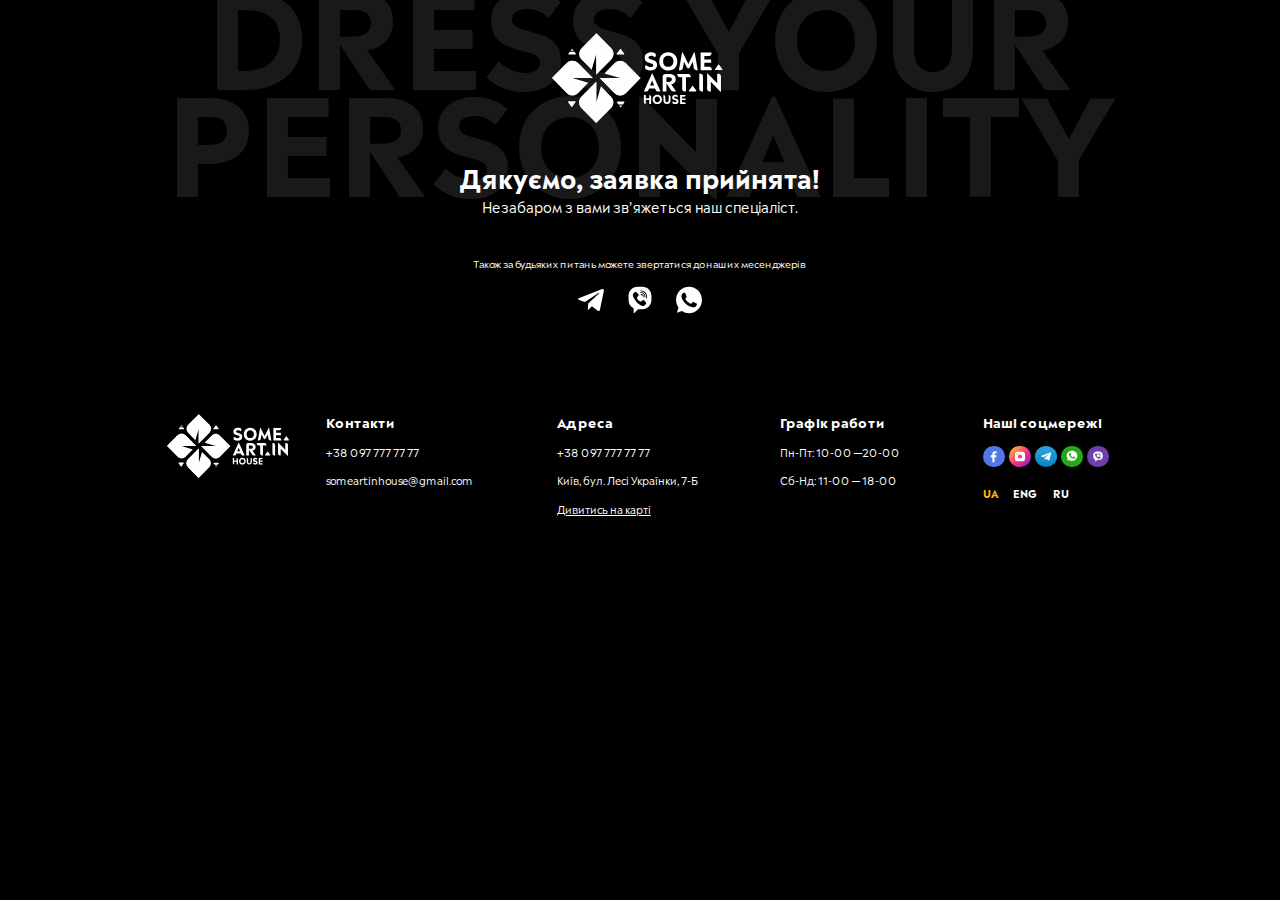
<file: successful-uk.html>
<!DOCTYPE html>
<html lang="uk" class="black">

<head>
    <meta charset="UTF-8">
    <meta http-equiv="X-UA-Compatible" content="IE=edge">
    <meta name="viewport" content="width=device-width, initial-scale=1.0">
    <title>Ателье индивидуального пошива - Someartin / SAI - Ателье женской одежды Киев </title>
    <link rel="stylesheet" href="css/style.min.css">
    <link rel="shortcut icon" href="images/favicon.svg" type="image/x-icon">
    
</head>

<body class="black">
    <main class="main">
        <section class="successful">
            <div class="container">
                <div class="successful__inner">
                    <h2 class="successful__subtitle">
                        DRESS YOUR <br>
                        PERSONALITY
                    </h2>
                    <a class="successful__logo logo" href="#">
                        <img class="logo__img" src="images/successful-logo.svg" alt="logo">
                    </a>
                    <h1 class="successful__title">
                        Дякуємо, заявка прийнята!
                    </h1>
                    <p class="successful__text">
                        Незабаром з вами зв’яжеться наш спеціаліст.
                    </p>
                    <p class="successful__subtext">
                        Також за будьяких питань можете звертатися до наших месенджерів
                    </p>
                    <ul class="successful__socials socials">
                        <li class="socials__item">
                            <a class="socials__link" href="https://t.me/sai_house" target="_blank">
                                <img src="images/tg.svg">
                            </a>
                        </li>
                        <li class="socials__item">
                            <a class="socials__link" href="viber://chat/?number=%2B380933070333" target="_blank">
                                <img src="images/vb.svg">
                            </a>
                        </li>
                        <li class="socials__item">
                            <a class="socials__link" href="https://wa.me/380933070333" target="_blank">
                                <img src="images/whatsapp-icon.svg">
                            </a>
                        </li>
                    </ul>
                </div>
                <div class="elfsight-app-c90e4b58-deb7-4570-9021-e367cce86c7f" data-elfsight-app-lazy></div>
            </div>
        </section>
        <footer class="footer">
            <div class="big-container">
                <div class="footer__inner">
                    <div class="footer__logo">
                        <img src="images/logo.svg" alt="logo" class="footer__logo-img">
                    </div>
                    <div class="footer__wrapper">
                        <div class="footer__wrap">
                            <div class="footer__contacts">
                                <h6 class="footer__contacts-title">
                                    Контакти
                                </h6>
                                <a href="tel:+380977777777" class="footer__contacts-phone">+38 097 777 77 77</a>
                                <a href="mailto:someartinhouse@gmail.com"
                                    class="footer__contacts-email">someartinhouse@gmail.com</a>
                            </div>
                        </div>
                        <div class="footer__wrap">
                            <h6 class="footer__title">
                                Адреса
                            </h6>
                            <a href="tel:+380977777777" class="footer__tel">+38 097 777 77 77</a>
                            <p class="footer__adress">
                                Київ, бул. Лесі Українки, 7-Б
                            </p>
                            <a href="#" class="footer__map">Дивитись на карті</a>
                        </div>
                        <div class="footer__wrap">
                            <h6 class="footer__title">
                                Графік работи
                            </h6>
                            <p class="footer__time">
                                Пн-Пт: 10-00 —20-00
                            </p>
                            <p class="footer__time">
                                Сб-Нд: 11-00 — 18-00
                            </p>
                        </div>
                        <div class="footer__wrap">
                            <h6 class="footer__title">
                                Наші соцмережі
                            </h6>
                            <div class="footer__socials socials">
                                <ul class="socials__list">
                                    <li class="socials__list-item">
                                        <a href="#" class="socials__list-link">
                                            <img src="images/facebook.svg" alt="social" class="footer__list-img">
                                        </a>
                                    </li>
                                    <li class="socials__list-item">
                                        <a href="#" class="socials__list-link">
                                            <img src="images/insta.svg" alt="social" class="footer__list-img">
                                        </a>
                                    </li>
                                    <li class="socials__list-item">
                                        <a href="#" class="socials__list-link">
                                            <img src="images/telegram.svg" alt="social" class="footer__list-img">
                                        </a>
                                    </li>
                                    <li class="footer__list-item">
                                        <a href="#" class="socials__list-link">
                                            <img src="images/whatsapp.svg" alt="social" class="footer__list-img">
                                        </a>
                                    </li>
                                    <li class="socials__list-item">
                                        <a href="#" class="socials__list-link">
                                            <img src="images/viber.svg" alt="social" class="footer__list-img">
                                        </a>
                                    </li>
                                </ul>
                            </div>
                            <ul class="footer__list-lang footer-lang">
                                <li class="footer-lang__item">
                                    <a href="#" class="footer-lang__link footer-lang__link--active">UA</a>
                                </li>
                                <li class="footer-lang__item">
                                    <a href="#" class="footer-lang__link">ENG</a>
                                </li>
                                <li class="footer-lang__item">
                                    <a href="#" class="footer-lang__link">RU</a>
                                </li>
                            </ul>
                        </div>
                    </div>
                </div>
            </div>
        </footer>
    </main>

    <script src="https://static.elfsight.com/platform/platform.js" data-use-service-core defer></script>
    <script src="https://ajax.googleapis.com/ajax/libs/jquery/3.6.3/jquery.min.js"></script>
    <script src="js/main.min.js"></script>
</body>

</html>
</file>
<file: css/style.min.css>
@font-face{font-family:"Madera";src:url("../fonts/Madera-Bold.woff2") format("woff2"),url("../fonts/Madera-Bold.woff") format("woff");font-weight:bold;font-style:normal;font-display:swap}@font-face{font-family:"Madera";src:url("../fonts/Madera-Medium.woff2") format("woff2"),url("../fonts/Madera-Medium.woff") format("woff");font-weight:500;font-style:normal;font-display:swap}@font-face{font-family:"Madera";src:url("../fonts/Madera-Regular.woff2") format("woff2"),url("../fonts/Madera-Regular.woff") format("woff");font-weight:normal;font-style:normal;font-display:swap}*{padding:0;margin:0;border:0}*,*:before,*:after{-webkit-box-sizing:border-box;box-sizing:border-box}:focus,:active{outline:none}a:focus,a:active{outline:none}nav,footer,header,aside{display:block}html,body{height:100%;width:100%;font-size:100%;line-height:1;font-size:14rem;-ms-text-size-adjust:100%;-moz-text-size-adjust:100%;-webkit-text-size-adjust:100%}input,button,textarea{font-family:inherit}input::-ms-clear{display:none}button{cursor:pointer}button::-moz-focus-inner{padding:0;border:0}a,a:visited{text-decoration:none}a:hover{text-decoration:none}ul li{list-style:none}img{vertical-align:top}h1,h2,h3,h4,h5,h6{font-size:inherit;font-weight:400}button{background:unset}html{font-size:1px}html,body{height:100%;background:#fff;font-family:"Madera";scroll-behavior:smooth}html::before,body::before{content:"";position:fixed;z-index:101;right:0;top:0;bottom:0;left:0;width:100%;height:100%;background:rgba(0,0,0,.85);opacity:0;pointer-events:none;-webkit-transition:opacity .3s;-o-transition:opacity .3s;transition:opacity .3s}.black{background:#000}.big-wrapper{overflow:hidden}.wrapper{display:-webkit-box;display:-ms-flexbox;display:flex;-webkit-box-orient:vertical;-webkit-box-direction:normal;-ms-flex-direction:column;flex-direction:column;min-height:100%}.main{-webkit-box-flex:1;-ms-flex:1 0 auto;flex:1 0 auto}.footer{-webkit-box-flex:0;-ms-flex:0 0 auto;flex:0 0 auto}.container{max-width:1340rem;width:100%;margin:0 auto;padding:0 15rem}.big-container{max-width:1450rem;margin:0 auto;padding:0 15rem}.logo{display:block;width:342rem;height:173rem}@media(max-width: 1000rem){.logo{width:calc(147rem + 195 * ((50vw - 160rem) / 800))}}@media(max-width: 1000rem){.logo{height:calc(74rem + 99 * ((50vw - 160rem) / 800))}}.logo img{width:100%;height:100%;-o-object-fit:contain;object-fit:contain}.burger{position:absolute;right:20rem;top:50%;-webkit-transform:translateY(-50%);-ms-transform:translateY(-50%);transform:translateY(-50%)}.burger__buttons{width:47rem;height:47rem;position:relative;z-index:100}@media(max-width: 1000rem){.burger__buttons{width:calc(30rem + 17 * ((50vw - 160rem) / 800))}}@media(max-width: 1000rem){.burger__buttons{height:calc(30rem + 17 * ((50vw - 160rem) / 800))}}.burger svg{cursor:pointer;width:100%;height:100%;position:absolute;left:0;top:0;right:0;bottom:0;-webkit-transition:opacity .3s;-o-transition:opacity .3s;transition:opacity .3s}.burger svg:nth-child(2){opacity:0}.menu{position:absolute;z-index:99;right:-20rem;top:-20rem;width:320rem;border-radius:20rem;background:rgba(0,0,0,.85);padding:105rem 35rem 35rem 35rem;opacity:0;pointer-events:none;-webkit-transition:opacity .3s,-webkit-transform .3s;transition:opacity .3s,-webkit-transform .3s;-o-transition:opacity .3s,transform .3s;transition:opacity .3s,transform .3s;transition:opacity .3s,transform .3s,-webkit-transform .3s}.menu__list{display:-webkit-box;display:-ms-flexbox;display:flex;-webkit-box-orient:vertical;-webkit-box-direction:normal;-ms-flex-direction:column;flex-direction:column;gap:15rem}.menu__list-link{font-size:20rem;font-weight:700;line-height:24rem;color:#fff}.menu__list-link:hover{color:#fb0}.btn{padding:18rem 37rem;padding-top:18rem;padding-bottom:18rem;font-size:19rem;font-weight:700;line-height:21rem;text-align:center;display:-webkit-box;display:-ms-flexbox;display:flex;-webkit-box-pack:center;-ms-flex-pack:center;justify-content:center;-webkit-box-align:center;-ms-flex-align:center;align-items:center;border-radius:50rem;-webkit-transition:color .3s,background .3s,border .3s;-o-transition:color .3s,background .3s,border .3s;transition:color .3s,background .3s,border .3s}@media(max-width: 1000rem){.btn{padding-top:calc(14rem + 4 * ((50vw - 160rem) / 800))}}@media(max-width: 1000rem){.btn{padding-bottom:calc(14rem + 4 * ((50vw - 160rem) / 800))}}.btn--white{color:#060a0f;background:#fff}.btn--white:hover{color:#fff;background:#060a0f}.btn--black{background:#060a0f;color:#fff;border:1rem solid #060a0f}.btn--black:hover{background:rgba(0,0,0,0);color:#060a0f}.controls{display:-webkit-box;display:-ms-flexbox;display:flex;-webkit-box-pack:center;-ms-flex-pack:center;justify-content:center;-webkit-box-align:center;-ms-flex-align:center;align-items:center;gap:20rem;padding-top:35rem}@media(max-width: 1000rem){.controls{gap:calc(10rem + 10 * ((50vw - 160rem) / 800))}}@media(max-width: 1000rem){.controls{padding-top:calc(20rem + 15 * ((50vw - 160rem) / 800))}}.controls__arrow{cursor:pointer;position:absolute;top:calc(50% - 50rem);-webkit-transform:translateY(50%);-ms-transform:translateY(50%);transform:translateY(50%)}.controls__arrow path{-webkit-transition:fill .3s;-o-transition:fill .3s;transition:fill .3s}.controls__arrow:hover path{fill:#fb0}.controls__arrow--prev{left:-30rem}.controls__arrow--next{right:-30rem}.controls__arrow svg{width:15rem;height:15rem}.controls__pagination{display:-webkit-box;display:-ms-flexbox;display:flex;-webkit-box-pack:center;-ms-flex-pack:center;justify-content:center;-webkit-box-align:center;-ms-flex-align:center;align-items:center;gap:10rem;position:unset;width:unset !important}.controls__pagination .swiper-pagination-bullet{width:10rem;height:10rem;background:#060a0f;border-radius:100%;-webkit-transition:background .3s,-webkit-transform .3s;transition:background .3s,-webkit-transform .3s;-o-transition:transform .3s,background .3s;transition:transform .3s,background .3s;transition:transform .3s,background .3s,-webkit-transform .3s;margin-left:unset !important;margin-right:unset !important;font-size:0;opacity:1}.controls__pagination .swiper-pagination-bullet:hover{background:#fb0}.controls__pagination .swiper-pagination-bullet-active{-webkit-transform:scale(1.3);-ms-transform:scale(1.3);transform:scale(1.3);background:#fb0}.controls__fraction{color:#060a0f;font-size:12rem;font-weight:700;line-height:18rem;font-weight:400;width:30rem;min-width:30rem;display:-webkit-box;display:-ms-flexbox;display:flex;-webkit-box-pack:center;-ms-flex-pack:center;justify-content:center;-webkit-box-align:center;-ms-flex-align:center;align-items:center;width:unset !important}.controls__fraction .swiper-pagination-current{font-weight:700}.swiper-button-disabled svg path{fill:#94a0b0}.widget{position:fixed;top:50%;-webkit-transform:translateY(-50%);-ms-transform:translateY(-50%);transform:translateY(-50%);right:0;border-radius:49rem;background:#2b2e32;padding:10rem;z-index:100}@media(max-width: 1000rem){.widget{border-radius:calc(30rem + 19 * ((50vw - 160rem) / 800))}}.widget__inner{display:-webkit-box;display:-ms-flexbox;display:flex;-webkit-box-orient:vertical;-webkit-box-direction:normal;-ms-flex-direction:column;flex-direction:column;gap:10rem}.widget__link{-webkit-writing-mode:vertical-rl;-ms-writing-mode:tb-rl;writing-mode:vertical-rl;padding:34rem 12rem 34rem 15rem;border:1rem solid rgba(0,0,0,0);font-size:11rem;line-height:16rem;padding-top:34rem;padding-bottom:34rem;padding-right:12rem;padding-left:15rem}@media(max-width: 1000rem){.widget__link{padding-top:calc(20rem + 14 * ((50vw - 160rem) / 800))}}@media(max-width: 1000rem){.widget__link{padding-bottom:calc(20rem + 14 * ((50vw - 160rem) / 800))}}@media(max-width: 1000rem){.widget__link{padding-right:calc(6rem + 6 * ((50vw - 160rem) / 800))}}@media(max-width: 1000rem){.widget__link{padding-left:calc(10rem + 5 * ((50vw - 160rem) / 800))}}.widget__link:hover{border:1rem solid #fff}.widget-socials__list{display:-webkit-box;display:-ms-flexbox;display:flex;-webkit-box-orient:vertical;-webkit-box-direction:normal;-ms-flex-direction:column;flex-direction:column;gap:10rem}.widget-socials__link{display:block;border-radius:100%;overflow:hidden;width:49rem;height:49rem}@media(max-width: 1000rem){.widget-socials__link{width:calc(38rem + 11 * ((50vw - 160rem) / 800))}}@media(max-width: 1000rem){.widget-socials__link{height:calc(38rem + 11 * ((50vw - 160rem) / 800))}}.widget-socials__link-img{width:100%;height:100%;-o-object-fit:cover;object-fit:cover}.body--active .burger__buttons svg:nth-child(1){opacity:0}.body--active .burger__buttons svg:nth-child(2){opacity:1}.body--active .menu{opacity:1;pointer-events:unset}.advantages{background:#000}.advantages__inner{display:-webkit-box;display:-ms-flexbox;display:flex;-webkit-box-orient:vertical;-webkit-box-direction:normal;-ms-flex-direction:column;flex-direction:column;gap:65rem;padding-top:80rem;padding-bottom:80rem}@media(max-width: 1000rem){.advantages__inner{gap:calc(30rem + 35 * ((50vw - 160rem) / 800))}}@media(max-width: 1000rem){.advantages__inner{padding-top:calc(25rem + 55 * ((50vw - 160rem) / 800))}}@media(max-width: 1000rem){.advantages__inner{padding-bottom:calc(25rem + 55 * ((50vw - 160rem) / 800))}}.advantages__title{color:#fff;text-align:center;font-size:40rem;line-height:42rem;font-weight:700;text-transform:uppercase}@media(max-width: 1000rem){.advantages__title{font-size:calc(28rem + 12 * ((50vw - 160rem) / 800))}}@media(max-width: 1000rem){.advantages__title{line-height:calc(30rem + 12 * ((50vw - 160rem) / 800))}}.advantages__wrap{display:-ms-grid;display:grid;-ms-grid-columns:3fr 3fr 3fr 3fr;grid-template-columns:3fr 3fr 3fr 3fr;-webkit-box-align:center;-ms-flex-align:center;align-items:center;gap:40rem;max-width:1200rem;margin-left:auto;margin-right:auto}@media(max-width: 1000rem){.advantages__wrap{gap:calc(10rem + 30 * ((50vw - 160rem) / 800))}}.advantages__item{display:-webkit-box;display:-ms-flexbox;display:flex;gap:15rem;-webkit-box-align:center;-ms-flex-align:center;align-items:center;border-radius:20rem;background:#0d1622;padding:15rem 20rem 15rem 25rem;min-height:84rem}.advantages__img{width:44rem;height:44rem;min-width:44rem;min-height:44rem}.advantages__img-image{width:100%;height:100%;-o-object-fit:contain;object-fit:contain}.advantages__text{color:#fff;font-size:14rem;line-height:16rem}.advantages__text span{font-weight:700}.advantages__more{color:#fff;font-size:15rem;line-height:17rem;text-decoration-line:underline;text-align:center;display:none}.advantages__more span:nth-child(2){display:none}.specialization{background:#000}.specialization__inner{display:-webkit-box;display:-ms-flexbox;display:flex;-webkit-box-orient:vertical;-webkit-box-direction:normal;-ms-flex-direction:column;flex-direction:column;gap:80rem;padding-top:80rem;padding-bottom:110rem}@media(max-width: 1000rem){.specialization__inner{gap:calc(30rem + 50 * ((50vw - 160rem) / 800))}}@media(max-width: 1000rem){.specialization__inner{padding-top:calc(25rem + 55 * ((50vw - 160rem) / 800))}}@media(max-width: 1000rem){.specialization__inner{padding-bottom:calc(30rem + 80 * ((50vw - 160rem) / 800))}}.specialization__title{color:#fff;text-align:center;font-size:40rem;line-height:42rem;font-weight:700;text-transform:uppercase}@media(max-width: 1000rem){.specialization__title{font-size:calc(28rem + 12 * ((50vw - 160rem) / 800))}}@media(max-width: 1000rem){.specialization__title{line-height:calc(30rem + 12 * ((50vw - 160rem) / 800))}}.specialization__wrap{display:-webkit-box;display:-ms-flexbox;display:flex;-webkit-box-pack:center;-ms-flex-pack:center;justify-content:center;-ms-flex-wrap:wrap;flex-wrap:wrap;gap:85rem;max-width:1100rem;margin-left:auto;margin-right:auto}@media(max-width: 1000rem){.specialization__wrap{gap:calc(20rem + 65 * ((50vw - 160rem) / 800))}}.specialization__item{display:-webkit-box;display:-ms-flexbox;display:flex;-webkit-box-orient:vertical;-webkit-box-direction:normal;-ms-flex-direction:column;flex-direction:column;gap:28rem;-webkit-box-align:center;-ms-flex-align:center;align-items:center}@media(max-width: 1000rem){.specialization__item{gap:calc(11rem + 17 * ((50vw - 160rem) / 800))}}.specialization__img{width:55rem;height:60rem;min-width:55rem;min-height:60rem}@media(max-width: 1000rem){.specialization__img{width:calc(35rem + 20 * ((50vw - 160rem) / 800))}}@media(max-width: 1000rem){.specialization__img{height:calc(40rem + 20 * ((50vw - 160rem) / 800))}}@media(max-width: 1000rem){.specialization__img{min-width:calc(35rem + 20 * ((50vw - 160rem) / 800))}}@media(max-width: 1000rem){.specialization__img{min-height:calc(40rem + 20 * ((50vw - 160rem) / 800))}}.specialization__img-image{width:100%;height:100%;-o-object-fit:contain;object-fit:contain}.specialization__text{color:#fff;font-size:12rem;line-height:14rem;max-width:204rem}@media(max-width: 1000rem){.specialization__text{max-width:calc(145rem + 59 * ((50vw - 160rem) / 800))}}.individually{background-image:url(../images/individually-img.jpg);background-repeat:no-repeat;background-position:center;background-size:cover}.individually__inner{padding-top:165rem;padding-bottom:190rem}@media(max-width: 1000rem){.individually__inner{padding-top:calc(145rem + 20 * ((50vw - 160rem) / 800))}}@media(max-width: 1000rem){.individually__inner{padding-bottom:calc(30rem + 160 * ((50vw - 160rem) / 800))}}.individually__title{color:#fff;text-align:center;font-size:40rem;line-height:44rem;margin-bottom:32rem;font-weight:700;text-transform:uppercase}@media(max-width: 1000rem){.individually__title{font-size:calc(16rem + 24 * ((50vw - 160rem) / 800))}}@media(max-width: 1000rem){.individually__title{line-height:calc(20rem + 24 * ((50vw - 160rem) / 800))}}@media(max-width: 1000rem){.individually__title{margin-bottom:calc(15rem + 17 * ((50vw - 160rem) / 800))}}.individually__text{color:#fff;text-align:center;font-size:32rem;font-size:32rem;line-height:38rem;margin-bottom:67rem;margin-left:auto;margin-right:auto;max-width:1060rem}@media(max-width: 1000rem){.individually__text{font-size:calc(10rem + 22 * ((50vw - 160rem) / 800))}}@media(max-width: 1000rem){.individually__text{line-height:calc(12rem + 26 * ((50vw - 160rem) / 800))}}@media(max-width: 1000rem){.individually__text{margin-bottom:calc(30rem + 37 * ((50vw - 160rem) / 800))}}@media(max-width: 1000rem){.individually__text{max-width:calc(217rem + 843 * ((50vw - 160rem) / 800))}}.individually__wrap{display:-ms-grid;display:grid;-ms-grid-columns:1fr 1fr 1fr 1fr;grid-template-columns:1fr 1fr 1fr 1fr;gap:22rem}@media(max-width: 1000rem){.individually__wrap{gap:calc(11rem + 11 * ((50vw - 160rem) / 800))}}.individually__item{padding:15rem 20rem;border-radius:20rem;background:#fff;display:-webkit-box;display:-ms-flexbox;display:flex;-webkit-box-orient:vertical;-webkit-box-direction:normal;-ms-flex-direction:column;flex-direction:column;gap:10rem}.individually__item-number{color:#000;text-align:center;font-size:32rem;line-height:34rem;padding-top:32rem;font-weight:700}@media(max-width: 1000rem){.individually__item-number{font-size:calc(20rem + 12 * ((50vw - 160rem) / 800))}}@media(max-width: 1000rem){.individually__item-number{line-height:calc(22rem + 12 * ((50vw - 160rem) / 800))}}.individually__item-text{color:#000;text-align:center;margin-bottom:32rem;font-size:21rem;line-height:23rem;font-weight:700;max-width:275rem}@media(max-width: 1000rem){.individually__item-text{font-size:calc(9rem + 12 * ((50vw - 160rem) / 800))}}@media(max-width: 1000rem){.individually__item-text{line-height:calc(11rem + 12 * ((50vw - 160rem) / 800))}}@media(max-width: 1000rem){.individually__item-text{max-width:calc(126rem + 149 * ((50vw - 160rem) / 800))}}.collection{background-image:url(../images/collection-img.jpg);background-repeat:no-repeat;background-size:cover;background-position:center}.collection__inner{padding-bottom:107rem;padding-top:107rem;display:-webkit-box;display:-ms-flexbox;display:flex;-webkit-box-orient:vertical;-webkit-box-direction:normal;-ms-flex-direction:column;flex-direction:column;gap:35rem;-webkit-box-pack:center;-ms-flex-pack:center;justify-content:center;-webkit-box-align:center;-ms-flex-align:center;align-items:center}@media(max-width: 1000rem){.collection__inner{padding-bottom:calc(60rem + 47 * ((50vw - 160rem) / 800))}}@media(max-width: 1000rem){.collection__inner{padding-top:calc(105rem + 2 * ((50vw - 160rem) / 800))}}@media(max-width: 1000rem){.collection__inner{gap:calc(10rem + 25 * ((50vw - 160rem) / 800))}}.collection__title{color:#fff;text-align:center;font-size:40rem;line-height:42rem;font-weight:700}@media(max-width: 1000rem){.collection__title{font-size:calc(32rem + 8 * ((50vw - 160rem) / 800))}}@media(max-width: 1000rem){.collection__title{line-height:calc(34rem + 8 * ((50vw - 160rem) / 800))}}.collection__subtitle{color:#fff;text-align:center;font-size:32rem;line-height:34rem}@media(max-width: 1000rem){.collection__subtitle{font-size:calc(14rem + 18 * ((50vw - 160rem) / 800))}}@media(max-width: 1000rem){.collection__subtitle{line-height:calc(16rem + 18 * ((50vw - 160rem) / 800))}}.contacts{background:#060a0f}.contacts__inner{padding-bottom:65rem;padding-top:65rem;padding-right:85rem;padding-left:55rem;display:-webkit-box;display:-ms-flexbox;display:flex;-webkit-box-pack:justify;-ms-flex-pack:justify;justify-content:space-between;-webkit-box-align:start;-ms-flex-align:start;align-items:flex-start;gap:30rem}@media(max-width: 1000rem){.contacts__inner{padding-bottom:calc(60rem + 5 * ((50vw - 160rem) / 800))}}@media(max-width: 1000rem){.contacts__inner{padding-top:calc(45rem + 20 * ((50vw - 160rem) / 800))}}@media(max-width: 1000rem){.contacts__inner{padding-right:calc(2rem + 83 * ((50vw - 160rem) / 800))}}@media(max-width: 1000rem){.contacts__inner{padding-left:calc(2rem + 53 * ((50vw - 160rem) / 800))}}.contacts__img{width:110rem;height:56rem;min-width:110rem;min-height:56rem}.contacts__img-image{width:100%;height:100%;-o-object-fit:contain;object-fit:contain}.contacts__title{color:#fff;font-size:40rem;line-height:48rem;font-weight:700}@media(max-width: 1000rem){.contacts__title{font-size:calc(20rem + 20 * ((50vw - 160rem) / 800))}}@media(max-width: 1000rem){.contacts__title{line-height:calc(22rem + 26 * ((50vw - 160rem) / 800))}}.contacts__box{display:-webkit-box;display:-ms-flexbox;display:flex;-webkit-box-orient:vertical;-webkit-box-direction:normal;-ms-flex-direction:column;flex-direction:column;color:#fff;font-size:20rem;line-height:24rem;gap:5rem}@media(max-width: 1000rem){.contacts__box{font-size:calc(14rem + 6 * ((50vw - 160rem) / 800))}}@media(max-width: 1000rem){.contacts__box{line-height:calc(16rem + 8 * ((50vw - 160rem) / 800))}}.contacts__text{font-weight:700;margin-bottom:10rem}@media(max-width: 1000rem){.contacts__text{margin-bottom:calc(5rem + 5 * ((50vw - 160rem) / 800))}}.contacts__link{display:-webkit-box;display:-ms-flexbox;display:flex;color:#fff;text-decoration:underline;-webkit-transition:all .3s;-o-transition:all .3s;transition:all .3s}.contacts__link:hover{color:#fb0}.contacts__phone{display:-webkit-box;display:-ms-flexbox;display:flex;color:#fff;-webkit-transition:all .3s;-o-transition:all .3s;transition:all .3s}.contacts__phone:hover{color:#fb0}.contacts__wrap{display:-webkit-box;display:-ms-flexbox;display:flex;-webkit-box-orient:vertical;-webkit-box-direction:normal;-ms-flex-direction:column;flex-direction:column;gap:25rem;max-width:585rem}@media(max-width: 1000rem){.contacts__wrap{max-width:calc(290rem + 295 * ((50vw - 160rem) / 800))}}.contacts-form{width:100%;max-width:450rem;display:-webkit-box;display:-ms-flexbox;display:flex;-webkit-box-orient:vertical;-webkit-box-direction:normal;-ms-flex-direction:column;flex-direction:column;-webkit-box-align:start;-ms-flex-align:start;align-items:flex-start;gap:20rem;padding-top:85rem}.contacts-form__box{width:100%;display:-webkit-box;display:-ms-flexbox;display:flex;-webkit-box-orient:vertical;-webkit-box-direction:normal;-ms-flex-direction:column;flex-direction:column;-webkit-box-align:start;-ms-flex-align:start;align-items:flex-start;border-bottom:1rem solid #94a0b0}.contacts-form__box-label{color:#94a0b0;font-size:16rem;line-height:16rem;margin-bottom:10rem}.contacts-form__box-input{color:#94a0b0;font-size:16rem;line-height:16rem;width:100%;background:rgba(0,0,0,0);padding-bottom:8rem;border-radius:unset}.contacts-form__box-input::-webkit-input-placeholder{color:#94a0b0;font-size:16rem;line-height:16rem}.contacts-form__box-input::-moz-placeholder{color:#94a0b0;font-size:16rem;line-height:16rem}.contacts-form__box-input:-ms-input-placeholder{color:#94a0b0;font-size:16rem;line-height:16rem}.contacts-form__box-input::-ms-input-placeholder{color:#94a0b0;font-size:16rem;line-height:16rem}.contacts-form__box-input::placeholder{color:#94a0b0;font-size:16rem;line-height:16rem}.contacts-form__box-textarea{color:#94a0b0;font-size:16rem;line-height:16rem;width:100%;background:rgba(0,0,0,0);resize:unset;border-radius:unset}.contacts-form__box-textarea::-webkit-input-placeholder{color:#94a0b0;font-size:16rem;line-height:16rem}.contacts-form__box-textarea::-moz-placeholder{color:#94a0b0;font-size:16rem;line-height:16rem}.contacts-form__box-textarea:-ms-input-placeholder{color:#94a0b0;font-size:16rem;line-height:16rem}.contacts-form__box-textarea::-ms-input-placeholder{color:#94a0b0;font-size:16rem;line-height:16rem}.contacts-form__box-textarea::placeholder{color:#94a0b0;font-size:16rem;line-height:16rem}.contacts-form__button{padding-left:20rem;padding-right:20rem;padding-top:15rem;padding-bottom:15rem;border:1rem solid rgba(0,0,0,0)}.contacts-form__button:hover{border:1rem solid #fff}.works__inner{padding-top:80rem;padding-bottom:80rem}@media(max-width: 1000rem){.works__inner{padding-top:calc(28rem + 52 * ((50vw - 160rem) / 800))}}@media(max-width: 1000rem){.works__inner{padding-bottom:calc(28rem + 52 * ((50vw - 160rem) / 800))}}.works__title{color:#060a0f;text-align:center;font-size:40rem;line-height:42rem;font-weight:700;text-transform:uppercase;margin-bottom:55rem}@media(max-width: 1000rem){.works__title{font-size:calc(28rem + 12 * ((50vw - 160rem) / 800))}}@media(max-width: 1000rem){.works__title{line-height:calc(30rem + 12 * ((50vw - 160rem) / 800))}}@media(max-width: 1000rem){.works__title{margin-bottom:calc(30rem + 25 * ((50vw - 160rem) / 800))}}.works__wrap{display:-ms-grid;display:grid;-ms-grid-columns:2fr 2fr 2fr 2fr 2fr 2fr;grid-template-columns:2fr 2fr 2fr 2fr 2fr 2fr;gap:25rem}@media(max-width: 1000rem){.works__wrap{gap:calc(5rem + 20 * ((50vw - 160rem) / 800))}}.works__link{position:relative;height:200rem;height:200rem;display:-webkit-box;display:-ms-flexbox;display:flex;-webkit-box-orient:vertical;-webkit-box-direction:normal;-ms-flex-direction:column;flex-direction:column;-webkit-box-pack:end;-ms-flex-pack:end;justify-content:flex-end;border-radius:7rem;overflow:hidden;padding-bottom:20rem;padding-top:15rem;padding-left:15rem;padding-right:15rem}@media(max-width: 1000rem){.works__link{height:calc(95rem + 105 * ((50vw - 160rem) / 800))}}@media(max-width: 1000rem){.works__link{padding-bottom:calc(11rem + 9 * ((50vw - 160rem) / 800))}}.works__link:hover .works__img{-webkit-transform:scale(1.1);-ms-transform:scale(1.1);transform:scale(1.1)}.works__link::after{content:"";width:100%;height:100%;position:absolute;top:0;left:0;right:0;bottom:0;background:-webkit-gradient(linear, left top, left bottom, color-stop(65.8%, rgba(0, 0, 0, 0)), to(rgba(0, 0, 0, 0.62)));background:-o-linear-gradient(top, rgba(0, 0, 0, 0) 65.8%, rgba(0, 0, 0, 0.62) 100%);background:linear-gradient(180deg, rgba(0, 0, 0, 0) 65.8%, rgba(0, 0, 0, 0.62) 100%)}.works__img{width:100%;height:100%;-o-object-fit:cover;object-fit:cover;position:absolute;-o-object-position:top;object-position:top;left:0;top:0;right:0;bottom:0;-webkit-transition:all .3s;-o-transition:all .3s;transition:all .3s}.works__text{color:#fff;text-shadow:0rem 4rem 4rem rgba(0,0,0,.25);font-size:20rem;line-height:22rem;font-weight:700;position:relative;z-index:1}@media(max-width: 1000rem){.works__text{font-size:calc(14rem + 6 * ((50vw - 160rem) / 800))}}@media(max-width: 1000rem){.works__text{line-height:calc(16rem + 6 * ((50vw - 160rem) / 800))}}.works__more{display:none;-webkit-box-pack:center;-ms-flex-pack:center;justify-content:center;-webkit-box-align:center;-ms-flex-align:center;align-items:center;text-align:center;color:#000;font-size:15rem;line-height:15rem;text-decoration-line:underline}.works__more:hover{text-decoration:unset}.works__more span:nth-child(2){display:none}.works--active .works__more span:nth-child(1){display:none}.works--active .works__more span:nth-child(2){display:block}.socials__list{display:-webkit-box;display:-ms-flexbox;display:flex;gap:7rem;margin-bottom:30rem;-webkit-box-align:center;-ms-flex-align:center;align-items:center}@media(max-width: 1000rem){.socials__list{gap:calc(4rem + 3 * ((50vw - 160rem) / 800))}}@media(max-width: 1000rem){.socials__list{margin-bottom:calc(25rem + 5 * ((50vw - 160rem) / 800))}}.socials__list-link{display:block;width:32rem;height:32rem}@media(max-width: 1000rem){.socials__list-link{width:calc(18rem + 14 * ((50vw - 160rem) / 800))}}@media(max-width: 1000rem){.socials__list-link{height:calc(18rem + 14 * ((50vw - 160rem) / 800))}}.socials__list-link img{width:100%;height:100%}.footer{max-width:1860rem;margin-left:auto;margin-right:auto;background:#000;border-top-left-radius:35rem;border-top-right-radius:35rem;width:100%;position:relative;z-index:1}@media(max-width: 1000rem){.footer{max-width:calc(305rem + 1555 * ((50vw - 160rem) / 800))}}@media(max-width: 1000rem){.footer{border-top-left-radius:calc(20rem + 15 * ((50vw - 160rem) / 800))}}@media(max-width: 1000rem){.footer{border-top-right-radius:calc(20rem + 15 * ((50vw - 160rem) / 800))}}.footer__inner{display:-webkit-box;display:-ms-flexbox;display:flex;-webkit-box-align:start;-ms-flex-align:start;align-items:flex-start;padding-top:75rem;padding-bottom:55rem}@media(max-width: 1000rem){.footer__inner{padding-top:calc(17rem + 58 * ((50vw - 160rem) / 800))}}@media(max-width: 1000rem){.footer__inner{padding-bottom:calc(19rem + 36 * ((50vw - 160rem) / 800))}}.footer__icon{position:absolute;right:0rem;bottom:-20rem;width:1037rem;height:257rem;z-index:-1}@media(max-width: 1000rem){.footer__icon{right:calc(-100rem + 100 * ((50vw - 160rem) / 800))}}@media(max-width: 1000rem){.footer__icon{bottom:calc(70rem + -90 * ((50vw - 160rem) / 800))}}@media(max-width: 1000rem){.footer__icon{width:calc(460rem + 577 * ((50vw - 160rem) / 800))}}@media(max-width: 1000rem){.footer__icon{height:calc(113rem + 144 * ((50vw - 160rem) / 800))}}.footer__wrapper{display:-webkit-box;display:-ms-flexbox;display:flex;gap:125rem;margin-left:50rem}@media(max-width: 1000rem){.footer__wrapper{gap:calc(35rem + 90 * ((50vw - 160rem) / 800))}}.footer__logo{width:189rem;height:96rem;min-width:189rem;min-height:96rem}.footer__logo-img{width:100%;height:100%;-o-object-fit:contain;object-fit:contain}.footer__contacts-title{color:#fff;font-size:20rem;line-height:22rem;margin-bottom:25rem;font-weight:700}@media(max-width: 1000rem){.footer__contacts-title{font-size:calc(13rem + 7 * ((50vw - 160rem) / 800))}}@media(max-width: 1000rem){.footer__contacts-title{line-height:calc(15rem + 7 * ((50vw - 160rem) / 800))}}@media(max-width: 1000rem){.footer__contacts-title{margin-bottom:calc(8rem + 17 * ((50vw - 160rem) / 800))}}.footer__contacts-phone{display:-webkit-box;display:-ms-flexbox;display:flex;color:#fff;font-size:16rem;line-height:18rem;margin-bottom:25rem;-webkit-transition:all .3s;-o-transition:all .3s;transition:all .3s}@media(max-width: 1000rem){.footer__contacts-phone{font-size:calc(8rem + 8 * ((50vw - 160rem) / 800))}}@media(max-width: 1000rem){.footer__contacts-phone{line-height:calc(10rem + 8 * ((50vw - 160rem) / 800))}}@media(max-width: 1000rem){.footer__contacts-phone{margin-bottom:calc(8rem + 17 * ((50vw - 160rem) / 800))}}.footer__contacts-phone:hover{color:#fb0}.footer__contacts-email{display:-webkit-box;display:-ms-flexbox;display:flex;color:#fff;font-size:16rem;line-height:18rem;-webkit-transition:all .3s;-o-transition:all .3s;transition:all .3s}@media(max-width: 1000rem){.footer__contacts-email{font-size:calc(8rem + 8 * ((50vw - 160rem) / 800))}}@media(max-width: 1000rem){.footer__contacts-email{line-height:calc(10rem + 8 * ((50vw - 160rem) / 800))}}.footer__contacts-email:hover{color:#fb0}.footer__title{color:#fff;font-size:20rem;line-height:22rem;margin-bottom:25rem;font-weight:700}@media(max-width: 1000rem){.footer__title{font-size:calc(10rem + 10 * ((50vw - 160rem) / 800))}}@media(max-width: 1000rem){.footer__title{line-height:calc(12rem + 10 * ((50vw - 160rem) / 800))}}@media(max-width: 1000rem){.footer__title{margin-bottom:calc(8rem + 17 * ((50vw - 160rem) / 800))}}.footer__tel,.footer__adress,.footer__map,.footer__time{display:-webkit-box;display:-ms-flexbox;display:flex;color:#fff;font-size:16rem;line-height:18rem;margin-bottom:25rem}@media(max-width: 1000rem){.footer__tel,.footer__adress,.footer__map,.footer__time{font-size:calc(8rem + 8 * ((50vw - 160rem) / 800))}}@media(max-width: 1000rem){.footer__tel,.footer__adress,.footer__map,.footer__time{line-height:calc(10rem + 8 * ((50vw - 160rem) / 800))}}@media(max-width: 1000rem){.footer__tel,.footer__adress,.footer__map,.footer__time{margin-bottom:calc(8rem + 17 * ((50vw - 160rem) / 800))}}.footer__tel{-webkit-transition:all .3s;-o-transition:all .3s;transition:all .3s}.footer__tel:hover{color:#fb0}.footer__map{-webkit-transition:all .3s;-o-transition:all .3s;transition:all .3s;margin-bottom:unset;text-decoration-line:underline}.footer__map:hover{color:#fb0}.footer__time:nth-child(3){margin-bottom:unset}.footer-lang{display:-webkit-box;display:-ms-flexbox;display:flex;gap:22rem;-webkit-box-align:center;-ms-flex-align:center;align-items:center}.footer-lang__link{display:-webkit-box;display:-ms-flexbox;display:flex;color:#fff;font-size:16rem;line-height:18rem;font-weight:700;-webkit-transition:all .3s;-o-transition:all .3s;transition:all .3s}@media(max-width: 1000rem){.footer-lang__link{font-size:calc(10rem + 6 * ((50vw - 160rem) / 800))}}@media(max-width: 1000rem){.footer-lang__link{line-height:calc(12rem + 6 * ((50vw - 160rem) / 800))}}.footer-lang__link:hover{color:#fb0}.footer-lang__link--active{color:#fb0}.header{padding-top:55rem;position:absolute;top:0;left:50%;-webkit-transform:translateX(-50%);-ms-transform:translateX(-50%);transform:translateX(-50%);width:100%;z-index:101}@media(max-width: 1000rem){.header{padding-top:calc(25rem + 30 * ((50vw - 160rem) / 800))}}.header__inner{display:-webkit-box;display:-ms-flexbox;display:flex;-webkit-box-align:center;-ms-flex-align:center;align-items:center;-webkit-box-pack:justify;-ms-flex-pack:justify;justify-content:space-between}.heading{background:#000;min-height:100svh;height:100svh}.heading__inner{position:relative;width:100%;height:100%;padding-bottom:115rem;display:-webkit-box;display:-ms-flexbox;display:flex;-webkit-box-orient:vertical;-webkit-box-direction:normal;-ms-flex-direction:column;flex-direction:column;-webkit-box-pack:end;-ms-flex-pack:end;justify-content:flex-end;-webkit-box-align:start;-ms-flex-align:start;align-items:flex-start}@media(max-width: 1000rem){.heading__inner{padding-bottom:calc(25rem + 90 * ((50vw - 160rem) / 800))}}.heading__video{position:absolute;width:100%;height:100%;top:0;left:0;right:0;bottom:0;-o-object-fit:cover;object-fit:cover}.heading__video--mobile{display:none}.heading__video::-webkit-media-controls-start-playback-button{display:none !important}.heading__video::-webkit-media-controls-play-button{display:none !important}.heading__video::-webkit-media-controls{display:none !important}.heading__video::-webkit-media-controls-enclosure{display:none !important}.heading__video::-webkit-media-controls-overlay-play-button{display:none !important}.heading__video::-webkit-media-controls-panel{display:none !important}.heading__video::-webkit-media-controls-current-time-display{display:none !important}.heading__video::-webkit-media-controls-time-remaining-display{display:none !important}.heading__video::-webkit-media-controls-timeline{display:none !important}.heading__video::-webkit-media-controls-volume-control-container{display:none !important}.heading__video::-webkit-media-controls-mute-button{display:none !important}.heading__video::-webkit-media-controls-fullscreen-button{display:none !important}.heading__video::-webkit-media-controls{display:none !important}.heading__video::-moz-media-controls{display:none !important}.heading__video::-ms-media-controls{display:none !important}.heading-body{width:100%;position:relative;z-index:1;display:-webkit-box;display:-ms-flexbox;display:flex;-webkit-box-orient:vertical;-webkit-box-direction:normal;-ms-flex-direction:column;flex-direction:column;-webkit-box-align:start;-ms-flex-align:start;align-items:flex-start}.heading-body__title{color:#fff;font-weight:700;padding:30rem;border-radius:24rem;background:rgba(0,0,0,.6);margin-bottom:30rem;max-width:805rem;font-size:49rem;line-height:59rem}@media(max-width: 1000rem){.heading-body__title{padding:calc(12rem + 18 * ((50vw - 160rem) / 800))}}@media(max-width: 1000rem){.heading-body__title{margin-bottom:calc(7rem + 23 * ((50vw - 160rem) / 800))}}@media(max-width: 1000rem){.heading-body__title{font-size:calc(23rem + 26 * ((50vw - 160rem) / 800))}}@media(max-width: 1000rem){.heading-body__title{line-height:calc(27rem + 32 * ((50vw - 160rem) / 800))}}.heading-body__text{color:#fff;margin-bottom:30rem;max-width:660rem;margin-left:30rem;font-size:23rem;line-height:28rem}@media(max-width: 1000rem){.heading-body__text{margin-bottom:calc(7rem + 23 * ((50vw - 160rem) / 800))}}@media(max-width: 1000rem){.heading-body__text{max-width:calc(220rem + 440 * ((50vw - 160rem) / 800))}}@media(max-width: 1000rem){.heading-body__text{margin-left:calc(12rem + 18 * ((50vw - 160rem) / 800))}}@media(max-width: 1000rem){.heading-body__text{font-size:calc(12rem + 11 * ((50vw - 160rem) / 800))}}@media(max-width: 1000rem){.heading-body__text{line-height:calc(14rem + 14 * ((50vw - 160rem) / 800))}}.heading-body__subtext{color:#fff;font-weight:700;font-size:23rem;line-height:28rem;margin-bottom:45rem;margin-left:30rem;max-width:470rem}@media(max-width: 1000rem){.heading-body__subtext{font-size:calc(16rem + 7 * ((50vw - 160rem) / 800))}}@media(max-width: 1000rem){.heading-body__subtext{line-height:calc(19rem + 9 * ((50vw - 160rem) / 800))}}@media(max-width: 1000rem){.heading-body__subtext{margin-bottom:calc(25rem + 20 * ((50vw - 160rem) / 800))}}@media(max-width: 1000rem){.heading-body__subtext{margin-left:calc(12rem + 18 * ((50vw - 160rem) / 800))}}@media(max-width: 1000rem){.heading-body__subtext{max-width:calc(220rem + 250 * ((50vw - 160rem) / 800))}}.heading-body__link{min-width:280rem;margin-left:30rem;padding:27rem;font-size:28rem;line-height:28rem}@media(max-width: 1000rem){.heading-body__link{min-width:calc(168rem + 112 * ((50vw - 160rem) / 800))}}@media(max-width: 1000rem){.heading-body__link{margin-left:calc(12rem + 18 * ((50vw - 160rem) / 800))}}@media(max-width: 1000rem){.heading-body__link{padding:calc(15rem + 12 * ((50vw - 160rem) / 800))}}@media(max-width: 1000rem){.heading-body__link{font-size:calc(19rem + 9 * ((50vw - 160rem) / 800))}}@media(max-width: 1000rem){.heading-body__link{line-height:calc(19rem + 9 * ((50vw - 160rem) / 800))}}.partners{padding-top:50rem}@media(max-width: 1000rem){.partners{padding-top:calc(25rem + 25 * ((50vw - 160rem) / 800))}}.partners__title{color:#060a0f;text-align:center;font-weight:700;max-width:1050rem;margin-left:auto;margin-right:auto;font-size:32rem;line-height:32rem;margin-bottom:80rem}@media(max-width: 1000rem){.partners__title{font-size:calc(16rem + 16 * ((50vw - 160rem) / 800))}}@media(max-width: 1000rem){.partners__title{line-height:calc(16rem + 16 * ((50vw - 160rem) / 800))}}@media(max-width: 1000rem){.partners__title{margin-bottom:calc(25rem + 55 * ((50vw - 160rem) / 800))}}.partners__list{gap:36rem;display:-webkit-box;display:-ms-flexbox;display:flex;-ms-flex-wrap:wrap;flex-wrap:wrap;-webkit-box-align:center;-ms-flex-align:center;align-items:center;-webkit-box-pack:center;-ms-flex-pack:center;justify-content:center;margin-left:-50rem;margin-right:-50rem}@media(max-width: 1000rem){.partners__list{gap:calc(25rem + 11 * ((50vw - 160rem) / 800))}}.partners__list-item{display:-webkit-box;display:-ms-flexbox;display:flex;-webkit-box-pack:center;-ms-flex-pack:center;justify-content:center;-webkit-box-align:center;-ms-flex-align:center;align-items:center}.partners__list-item:nth-child(1) .partners__list-img{width:145rem;height:33rem}@media(max-width: 1000rem){.partners__list-item:nth-child(1) .partners__list-img{width:calc(60rem + 85 * ((50vw - 160rem) / 800))}}@media(max-width: 1000rem){.partners__list-item:nth-child(1) .partners__list-img{height:calc(13rem + 20 * ((50vw - 160rem) / 800))}}.partners__list-item:nth-child(2) .partners__list-img{width:95rem;height:36rem}@media(max-width: 1000rem){.partners__list-item:nth-child(2) .partners__list-img{width:calc(40rem + 55 * ((50vw - 160rem) / 800))}}@media(max-width: 1000rem){.partners__list-item:nth-child(2) .partners__list-img{height:calc(15rem + 21 * ((50vw - 160rem) / 800))}}.partners__list-item:nth-child(3) .partners__list-img{width:98rem;height:63rem}@media(max-width: 1000rem){.partners__list-item:nth-child(3) .partners__list-img{width:calc(41rem + 57 * ((50vw - 160rem) / 800))}}@media(max-width: 1000rem){.partners__list-item:nth-child(3) .partners__list-img{height:calc(26rem + 37 * ((50vw - 160rem) / 800))}}.partners__list-item:nth-child(4) .partners__list-img{width:107rem;height:51rem}@media(max-width: 1000rem){.partners__list-item:nth-child(4) .partners__list-img{width:calc(45rem + 62 * ((50vw - 160rem) / 800))}}@media(max-width: 1000rem){.partners__list-item:nth-child(4) .partners__list-img{height:calc(21rem + 30 * ((50vw - 160rem) / 800))}}.partners__list-item:nth-child(5) .partners__list-img{width:131rem;height:16rem}@media(max-width: 1000rem){.partners__list-item:nth-child(5) .partners__list-img{width:calc(55rem + 76 * ((50vw - 160rem) / 800))}}@media(max-width: 1000rem){.partners__list-item:nth-child(5) .partners__list-img{height:calc(7rem + 9 * ((50vw - 160rem) / 800))}}.partners__list-item:nth-child(6) .partners__list-img{width:131rem;height:21rem}@media(max-width: 1000rem){.partners__list-item:nth-child(6) .partners__list-img{width:calc(55rem + 76 * ((50vw - 160rem) / 800))}}@media(max-width: 1000rem){.partners__list-item:nth-child(6) .partners__list-img{height:calc(9rem + 12 * ((50vw - 160rem) / 800))}}.partners__list-item:nth-child(7) .partners__list-img{width:131rem;height:12rem}@media(max-width: 1000rem){.partners__list-item:nth-child(7) .partners__list-img{width:calc(49rem + 82 * ((50vw - 160rem) / 800))}}@media(max-width: 1000rem){.partners__list-item:nth-child(7) .partners__list-img{height:calc(5rem + 7 * ((50vw - 160rem) / 800))}}.partners__list-item:nth-child(8) .partners__list-img{width:131rem;height:24rem}@media(max-width: 1000rem){.partners__list-item:nth-child(8) .partners__list-img{width:calc(52rem + 79 * ((50vw - 160rem) / 800))}}@media(max-width: 1000rem){.partners__list-item:nth-child(8) .partners__list-img{height:calc(10rem + 14 * ((50vw - 160rem) / 800))}}.partners__list-item:nth-child(9) .partners__list-img{width:131rem;height:40rem}@media(max-width: 1000rem){.partners__list-item:nth-child(9) .partners__list-img{width:calc(55rem + 76 * ((50vw - 160rem) / 800))}}@media(max-width: 1000rem){.partners__list-item:nth-child(9) .partners__list-img{height:calc(16rem + 24 * ((50vw - 160rem) / 800))}}.partners__list-item:nth-child(10) .partners__list-img{width:131rem;height:26rem}@media(max-width: 1000rem){.partners__list-item:nth-child(10) .partners__list-img{width:calc(55rem + 76 * ((50vw - 160rem) / 800))}}@media(max-width: 1000rem){.partners__list-item:nth-child(10) .partners__list-img{height:calc(11rem + 15 * ((50vw - 160rem) / 800))}}.partners__list-item:nth-child(11) .partners__list-img{width:131rem;height:53rem}@media(max-width: 1000rem){.partners__list-item:nth-child(11) .partners__list-img{width:calc(55rem + 76 * ((50vw - 160rem) / 800))}}@media(max-width: 1000rem){.partners__list-item:nth-child(11) .partners__list-img{height:calc(22rem + 31 * ((50vw - 160rem) / 800))}}.partners__list-item:nth-child(12) .partners__list-img{width:93rem;height:24rem}@media(max-width: 1000rem){.partners__list-item:nth-child(12) .partners__list-img{width:calc(39rem + 54 * ((50vw - 160rem) / 800))}}@media(max-width: 1000rem){.partners__list-item:nth-child(12) .partners__list-img{height:calc(10rem + 14 * ((50vw - 160rem) / 800))}}.partners__list-item:nth-child(13) .partners__list-img{width:81rem;height:84rem}@media(max-width: 1000rem){.partners__list-item:nth-child(13) .partners__list-img{width:calc(34rem + 47 * ((50vw - 160rem) / 800))}}@media(max-width: 1000rem){.partners__list-item:nth-child(13) .partners__list-img{height:calc(35rem + 49 * ((50vw - 160rem) / 800))}}.partners__list-item:nth-child(14) .partners__list-img{width:131rem;height:43rem}@media(max-width: 1000rem){.partners__list-item:nth-child(14) .partners__list-img{width:calc(55rem + 76 * ((50vw - 160rem) / 800))}}@media(max-width: 1000rem){.partners__list-item:nth-child(14) .partners__list-img{height:calc(18rem + 25 * ((50vw - 160rem) / 800))}}.partners__list-item:nth-child(15) .partners__list-img{width:103rem;height:51rem}@media(max-width: 1000rem){.partners__list-item:nth-child(15) .partners__list-img{width:calc(43rem + 60 * ((50vw - 160rem) / 800))}}@media(max-width: 1000rem){.partners__list-item:nth-child(15) .partners__list-img{height:calc(21rem + 30 * ((50vw - 160rem) / 800))}}.partners__list-item:nth-child(16) .partners__list-img{width:131rem;height:66rem}@media(max-width: 1000rem){.partners__list-item:nth-child(16) .partners__list-img{width:calc(55rem + 76 * ((50vw - 160rem) / 800))}}@media(max-width: 1000rem){.partners__list-item:nth-child(16) .partners__list-img{height:calc(27rem + 39 * ((50vw - 160rem) / 800))}}.partners__list-item:nth-child(17) .partners__list-img{width:131rem;height:20rem}@media(max-width: 1000rem){.partners__list-item:nth-child(17) .partners__list-img{width:calc(55rem + 76 * ((50vw - 160rem) / 800))}}@media(max-width: 1000rem){.partners__list-item:nth-child(17) .partners__list-img{height:calc(9rem + 11 * ((50vw - 160rem) / 800))}}.partners__list-item:nth-child(18) .partners__list-img{width:131rem;height:53rem}@media(max-width: 1000rem){.partners__list-item:nth-child(18) .partners__list-img{width:calc(55rem + 76 * ((50vw - 160rem) / 800))}}@media(max-width: 1000rem){.partners__list-item:nth-child(18) .partners__list-img{height:calc(22rem + 31 * ((50vw - 160rem) / 800))}}.partners__list-img{-o-object-fit:contain;object-fit:contain}.offer{padding-top:70rem;padding-bottom:70rem}@media(max-width: 1000rem){.offer{padding-top:calc(30rem + 40 * ((50vw - 160rem) / 800))}}@media(max-width: 1000rem){.offer{padding-bottom:calc(30rem + 40 * ((50vw - 160rem) / 800))}}.offer__wrapper{position:relative}.offer-swiper{margin-bottom:55rem;position:unset}.offer-slide{border-radius:30rem;overflow:hidden}.offer-slide__img{width:100%;height:350rem}@media(max-width: 1000rem){.offer-slide__img{height:calc(290rem + 60 * ((50vw - 160rem) / 800))}}.offer-slide__img-image{width:100%;height:100%;-o-object-fit:cover;object-fit:cover;-o-object-position:top;object-position:top}.offer-slide__inner{background:#000;padding:15rem;display:none}.offer-slide__title{color:#fff;font-size:18rem;font-weight:700;line-height:18rem;margin-bottom:10rem}.offer-slide__text{color:#fff;font-size:12rem;line-height:14rem;margin-bottom:10rem}.offer-slide__text span{display:none}.offer-slide__more{color:#535f6d;font-size:14rem;font-weight:500;line-height:21rem;margin-bottom:10rem;cursor:pointer}.offer-slide__more span:nth-child(2){display:none}.offer-slide__price{width:100%}.offer-slide__price-from{color:#fb0;font-size:20rem;font-weight:700;line-height:24rem;text-transform:lowercase;margin-bottom:10rem}.offer-slide__price-link{width:100%;border:1rem solid rgba(0,0,0,0)}.offer-slide__price-link:hover{border:1rem solid #fff}.offer-slide--active .offer-slide__text span{display:block}.offer-slide--active .offer-slide__more span:nth-child(1){display:none}.offer-slide--active .offer-slide__more span:nth-child(2){display:block}.info-slide{display:-ms-grid;display:grid;-ms-grid-columns:1fr 335rem;grid-template-columns:1fr 335rem}.info-slide__body-title{color:#060a0f;font-weight:700;font-size:32rem;line-height:32rem;margin-bottom:35rem}@media(max-width: 1000rem){.info-slide__body-title{font-size:calc(18rem + 14 * ((50vw - 160rem) / 800))}}@media(max-width: 1000rem){.info-slide__body-title{line-height:calc(18rem + 14 * ((50vw - 160rem) / 800))}}@media(max-width: 1000rem){.info-slide__body-title{margin-bottom:calc(10rem + 25 * ((50vw - 160rem) / 800))}}.info-slide__body-text{color:#060a0f;max-width:975rem;margin-bottom:35rem;font-size:20rem;line-height:24rem}@media(max-width: 1000rem){.info-slide__body-text{margin-bottom:calc(10rem + 25 * ((50vw - 160rem) / 800))}}@media(max-width: 1000rem){.info-slide__body-text{font-size:calc(12rem + 8 * ((50vw - 160rem) / 800))}}@media(max-width: 1000rem){.info-slide__body-text{line-height:calc(14rem + 10 * ((50vw - 160rem) / 800))}}.info-slide__body-text:last-child{margin-bottom:unset}.info-slide__price{max-width:265rem;margin-left:auto}.info-slide__price-from{color:#060a0f;text-align:center;font-weight:700;text-transform:lowercase;margin-bottom:15rem;font-size:36rem;line-height:44rem}@media(max-width: 1000rem){.info-slide__price-from{margin-bottom:calc(10rem + 5 * ((50vw - 160rem) / 800))}}@media(max-width: 1000rem){.info-slide__price-from{font-size:calc(20rem + 16 * ((50vw - 160rem) / 800))}}@media(max-width: 1000rem){.info-slide__price-from{line-height:calc(24rem + 20 * ((50vw - 160rem) / 800))}}.info-slide__price-link{min-width:265rem}.steps{padding-top:80rem;padding-bottom:55rem;background:#f0f4f6}@media(max-width: 1000rem){.steps{padding-top:calc(35rem + 45 * ((50vw - 160rem) / 800))}}@media(max-width: 1000rem){.steps{padding-bottom:calc(15rem + 40 * ((50vw - 160rem) / 800))}}.steps__title{color:#060a0f;font-weight:700;text-transform:uppercase;text-align:center;font-size:40rem;line-height:40rem;margin-bottom:80rem}@media(max-width: 1000rem){.steps__title{font-size:calc(28rem + 12 * ((50vw - 160rem) / 800))}}@media(max-width: 1000rem){.steps__title{line-height:calc(28rem + 12 * ((50vw - 160rem) / 800))}}@media(max-width: 1000rem){.steps__title{margin-bottom:calc(32rem + 48 * ((50vw - 160rem) / 800))}}.steps__wrap{display:-webkit-box;display:-ms-flexbox;display:flex;-webkit-box-pack:center;-ms-flex-pack:center;justify-content:center;-webkit-box-align:center;-ms-flex-align:center;align-items:center}.steps-list{margin-bottom:65rem;display:-ms-grid;display:grid;-ms-grid-columns:1fr 1fr 1fr 1fr;grid-template-columns:1fr 1fr 1fr 1fr;-webkit-column-gap:80rem;-moz-column-gap:80rem;column-gap:80rem;row-gap:70rem;list-style:none}@media(max-width: 1000rem){.steps-list{margin-bottom:calc(35rem + 30 * ((50vw - 160rem) / 800))}}@media(max-width: 1000rem){.steps-list{-webkit-column-gap:calc(30rem + 50 * ((50vw - 160rem) / 800));-moz-column-gap:calc(30rem + 50 * ((50vw - 160rem) / 800));column-gap:calc(30rem + 50 * ((50vw - 160rem) / 800))}}@media(max-width: 1000rem){.steps-list{row-gap:calc(30rem + 40 * ((50vw - 160rem) / 800))}}.steps-list__text{color:#000;font-size:16rem;line-height:19rem}@media(max-width: 1000rem){.steps-list__text{font-size:calc(12rem + 4 * ((50vw - 160rem) / 800))}}@media(max-width: 1000rem){.steps-list__text{line-height:calc(14rem + 5 * ((50vw - 160rem) / 800))}}.steps-heading{display:-webkit-box;display:-ms-flexbox;display:flex;-webkit-box-align:start;-ms-flex-align:start;align-items:flex-start;margin-bottom:10rem;gap:5rem}.steps-heading__number{color:#fff;text-shadow:-1rem -1rem 0 #000,1rem -1rem 0 #000,-1rem 1rem 0 #000,1rem 1rem 0 #000;font-weight:700;font-size:80rem;line-height:80rem;text-transform:uppercase}@media(max-width: 1000rem){.steps-heading__number{font-size:calc(32rem + 48 * ((50vw - 160rem) / 800))}}@media(max-width: 1000rem){.steps-heading__number{line-height:calc(32rem + 48 * ((50vw - 160rem) / 800))}}.steps-heading__number span{display:none}.steps-heading__box{padding-top:17.5rem}@media(max-width: 1000rem){.steps-heading__box{padding-top:calc(10rem + 7.5 * ((50vw - 160rem) / 800))}}.steps-heading__box-icons{width:120rem;height:11rem;margin-bottom:10rem;-o-object-fit:cover;object-fit:cover}.steps-heading__box-title{color:#000;font-weight:700;font-size:16rem;line-height:16rem}@media(max-width: 1000rem){.steps-heading__box-title{font-size:calc(12rem + 4 * ((50vw - 160rem) / 800))}}@media(max-width: 1000rem){.steps-heading__box-title{line-height:calc(12rem + 4 * ((50vw - 160rem) / 800))}}.friends{padding-top:80rem;padding-bottom:80rem;background:#f0f4f6}@media(max-width: 1000rem){.friends{padding-top:calc(20rem + 60 * ((50vw - 160rem) / 800))}}@media(max-width: 1000rem){.friends{padding-bottom:calc(20rem + 60 * ((50vw - 160rem) / 800))}}.friends__title{color:#060a0f;text-align:center;font-weight:700;text-transform:uppercase;font-size:40rem;line-height:40rem;margin-bottom:100rem}@media(max-width: 1000rem){.friends__title{font-size:calc(28rem + 12 * ((50vw - 160rem) / 800))}}@media(max-width: 1000rem){.friends__title{line-height:calc(28rem + 12 * ((50vw - 160rem) / 800))}}@media(max-width: 1000rem){.friends__title{margin-bottom:calc(25rem + 75 * ((50vw - 160rem) / 800))}}.friends-swiper .swiper-wrapper{display:-ms-grid;display:grid;-ms-grid-columns:1fr 1fr 1fr 1fr;grid-template-columns:1fr 1fr 1fr 1fr;row-gap:65rem}@media(max-width: 1000rem){.friends-swiper .swiper-wrapper{row-gap:calc(15rem + 50 * ((50vw - 160rem) / 800))}}.friends-swiper__controls{display:none}.friends-slide{display:-webkit-box;display:-ms-flexbox;display:flex;-webkit-box-align:start;-ms-flex-align:start;align-items:flex-start;gap:10rem}.friends-slide__img{width:79rem;height:79rem;min-width:79rem;min-height:79rem;border-radius:20rem;overflow:hidden}.friends-slide__img-image{width:100%;height:100%;-o-object-fit:cover;object-fit:cover}.friends-slide__box-name{color:#060a0f;font-size:18rem;font-weight:700;line-height:18rem;margin-bottom:10rem}.friends-slide__box-text{color:#060a0f;font-size:12rem;line-height:15rem}.successful{position:relative;margin-bottom:70rem;padding-top:50rem}@media(max-width: 1000rem){.successful{margin-bottom:calc(35rem + 35 * ((50vw - 160rem) / 800))}}@media(max-width: 1000rem){.successful{padding-top:calc(30rem + 20 * ((50vw - 160rem) / 800))}}.successful .socials{display:-webkit-box;display:-ms-flexbox;display:flex;-webkit-box-align:center;-ms-flex-align:center;align-items:center;gap:20rem}.successful .socials__link{display:block;width:30rem;height:30rem}.successful .socials__link img{width:100%;height:100%}.successful__inner{margin-bottom:70rem}@media(max-width: 1000rem){.successful__inner{margin-bottom:calc(35rem + 35 * ((50vw - 160rem) / 800))}}.successful__subtitle{position:absolute;color:#f0f4f6;leading-trim:both;text-edge:cap;font-weight:700;opacity:.1;left:50%;text-align:center;-webkit-transform:translateX(-50%);-ms-transform:translateX(-50%);transform:translateX(-50%);top:-45rem;font-size:200rem;line-height:160rem}@media(max-width: 1000rem){.successful__subtitle{top:calc(-20rem + -25 * ((50vw - 160rem) / 800))}}@media(max-width: 1000rem){.successful__subtitle{font-size:calc(57rem + 143 * ((50vw - 160rem) / 800))}}@media(max-width: 1000rem){.successful__subtitle{line-height:calc(45rem + 115 * ((50vw - 160rem) / 800))}}.successful__title{color:#fff;text-align:center;leading-trim:both;text-edge:cap;font-weight:700;font-size:38rem;line-height:44rem;margin-bottom:5rem}@media(max-width: 1000rem){.successful__title{font-size:calc(28rem + 10 * ((50vw - 160rem) / 800))}}@media(max-width: 1000rem){.successful__title{line-height:calc(32rem + 12 * ((50vw - 160rem) / 800))}}.successful__text{color:#fff;leading-trim:both;text-edge:cap;text-align:center;font-size:21rem;line-height:34rem;margin-bottom:60rem}@media(max-width: 1000rem){.successful__text{font-size:calc(16rem + 5 * ((50vw - 160rem) / 800))}}@media(max-width: 1000rem){.successful__text{line-height:calc(24rem + 10 * ((50vw - 160rem) / 800))}}@media(max-width: 1000rem){.successful__text{margin-bottom:calc(40rem + 20 * ((50vw - 160rem) / 800))}}.successful .logo{margin-left:auto;margin-right:auto;width:264rem;height:134rem;margin-bottom:60rem}@media(max-width: 1000rem){.successful .logo{width:calc(175rem + 89 * ((50vw - 160rem) / 800))}}@media(max-width: 1000rem){.successful .logo{height:calc(90rem + 44 * ((50vw - 160rem) / 800))}}@media(max-width: 1000rem){.successful .logo{margin-bottom:calc(40rem + 20 * ((50vw - 160rem) / 800))}}.successful__subtext{color:#fff;text-align:center;leading-trim:both;text-edge:cap;font-size:15rem;line-height:16rem;margin-bottom:20rem}@media(max-width: 1000rem){.successful__subtext{font-size:calc(13rem + 2 * ((50vw - 160rem) / 800))}}@media(max-width: 1000rem){.successful__subtext{line-height:calc(15rem + 1 * ((50vw - 160rem) / 800))}}@media(max-width: 1000rem){.successful__subtext{margin-bottom:calc(15rem + 5 * ((50vw - 160rem) / 800))}}.successful .socials{-webkit-box-pack:center;-ms-flex-pack:center;justify-content:center;gap:20rem}@media(max-width: 1000rem){.successful .socials{gap:calc(15rem + 5 * ((50vw - 160rem) / 800))}}.successful .socials__link{width:54rem;height:54rem}@media(max-width: 1000rem){.successful .socials__link{width:calc(36rem + 18 * ((50vw - 160rem) / 800))}}@media(max-width: 1000rem){.successful .socials__link{height:calc(36rem + 18 * ((50vw - 160rem) / 800))}}.successful .es-widget{border-radius:17rem;overflow:hidden}.information-text{font-size:16rem;font-style:normal;font-weight:700;line-height:16rem;pointer-events:none;margin-bottom:-20rem}.information-text.error{color:#e02727;margin-bottom:unset}.information-text.success{margin-bottom:unset;color:#27e07c}.contacts-form__box-input{color:#fff !important}.inst-widget{margin-bottom:80rem}@media(max-width: 1000rem){.inst-widget{margin-bottom:calc(28rem + 52 * ((50vw - 160rem) / 800))}}@media(min-width: 1000px){html{font-size:.052vw}}@media(max-width: 1000px){.footer__wrapper{gap:50rem;-webkit-box-pack:justify;-ms-flex-pack:justify;justify-content:space-between;width:100%}.partners__list{margin-left:unset;margin-right:unset}.controls{position:relative;-webkit-box-pack:start;-ms-flex-pack:start;justify-content:flex-start;-webkit-box-align:center;-ms-flex-align:center;align-items:center}.controls__fraction{position:absolute;right:0;-webkit-box-pack:end;-ms-flex-pack:end;justify-content:flex-end;bottom:0;left:unset;width:50rem !important}.controls__arrow{position:unset;-webkit-transform:unset;-ms-transform:unset;transform:unset}.friends-swiper .swiper-wrapper{display:-webkit-box;display:-ms-flexbox;display:flex;gap:unset}.friends-swiper__controls{display:-webkit-box;display:-ms-flexbox;display:flex}.specialization__text{text-align:center}.footer__inner{-webkit-box-orient:vertical;-webkit-box-direction:normal;-ms-flex-direction:column;flex-direction:column}.footer__logo{margin-bottom:75rem}.footer__wrapper{margin-left:unset;margin-right:unset;margin-bottom:50rem;width:unset;-webkit-column-gap:50rem;-moz-column-gap:50rem;column-gap:50rem;row-gap:50rem}}@media(max-width: 1000px)and (max-width: 1000rem){.footer__wrapper{-webkit-column-gap:calc(35rem + 15 * ((50vw - 160rem) / 800));-moz-column-gap:calc(35rem + 15 * ((50vw - 160rem) / 800));column-gap:calc(35rem + 15 * ((50vw - 160rem) / 800))}}@media(max-width: 1000px)and (max-width: 1000rem){.footer__wrapper{row-gap:calc(20rem + 30 * ((50vw - 160rem) / 800))}}@media(max-width: 1000px){.advantages__wrap{-ms-grid-columns:4fr 4fr 4fr;grid-template-columns:4fr 4fr 4fr}}@media(max-width: 1000px){.works__wrap{-ms-grid-columns:3fr 3fr 3fr 3fr;grid-template-columns:3fr 3fr 3fr 3fr}}@media(max-width: 1000px){.steps-list{-ms-grid-columns:1fr 1fr 1fr;grid-template-columns:1fr 1fr 1fr}}@media(max-width: 1000px){.contacts__inner{padding-left:unset;padding-right:unset}}@media(max-width: 1000px){.individually__item-number{padding-top:unset}}@media(max-width: 1000px){.individually__item-text{margin-bottom:unset}}@media(max-width: 900px){.advantages__wrap{-ms-grid-columns:2fr 2fr;grid-template-columns:2fr 2fr}.advantages__title{max-width:750rem;margin-left:auto;margin-right:auto}.steps-list{-ms-grid-columns:1fr 1fr;grid-template-columns:1fr 1fr}.contacts__inner{-webkit-box-orient:vertical;-webkit-box-direction:normal;-ms-flex-direction:column;flex-direction:column}.contacts-form{padding-top:unset;max-width:unset}}@media(max-width: 850px){.individually__item-text{margin-right:auto;margin-left:auto}.individually__wrap{-ms-grid-columns:2fr 2fr;grid-template-columns:2fr 2fr}.individually__item:nth-child(1){-webkit-box-ordinal-group:2;-ms-flex-order:1;order:1}.individually__item:nth-child(2){-webkit-box-ordinal-group:3;-ms-flex-order:2;order:2}.individually__item:nth-child(3){-webkit-box-ordinal-group:5;-ms-flex-order:4;order:4}.individually__item:nth-child(4){-webkit-box-ordinal-group:4;-ms-flex-order:3;order:3}.offer-info{display:none}.offer-swiper{margin-bottom:unset;margin-left:-15rem;margin-right:-15rem}.offer-slide__inner{display:-webkit-box;display:-ms-flexbox;display:flex;-webkit-box-orient:vertical;-webkit-box-direction:normal;-ms-flex-direction:column;flex-direction:column;-webkit-box-align:start;-ms-flex-align:start;align-items:flex-start}.controls{margin-left:30rem;margin-right:30rem}.friends .controls{margin-left:15rem;margin-right:15rem}}@media(max-width: 800px){.footer__wrapper{-ms-flex-wrap:wrap;flex-wrap:wrap;-webkit-box-pack:unset;-ms-flex-pack:unset;justify-content:unset}}@media(max-width: 700px){.specialization__title{text-align:center;margin-right:auto;margin-left:auto;display:-webkit-box;display:-ms-flexbox;display:flex}.specialization__wrap{display:-ms-grid;display:grid;-ms-grid-columns:2fr 2fr;grid-template-columns:2fr 2fr;-webkit-box-align:start;-ms-flex-align:start;align-items:start}.specialization__item:last-child{-ms-grid-column-span:2;grid-column:2 span}}@media(max-width: 600px){.individually{background-image:url(../images/individually-mobile.jpg);background-repeat:no-repeat;background-position:top;background-size:cover}.works__wrap{-ms-grid-columns:4fr 4fr 4fr;grid-template-columns:4fr 4fr 4fr}.works__link{padding-top:10rem;padding-left:10rem;padding-right:10rem}}@media(max-width: 550px){.heading__video--desk{display:none}.heading__video--mobile{display:block}.advantages__title,.specialization__title{margin-left:unset;margin-right:unset;text-align:start}.advantages__wrap{-ms-grid-columns:1fr;grid-template-columns:1fr}.advantages__more{display:-webkit-box;display:-ms-flexbox;display:flex;-webkit-box-pack:center;-ms-flex-pack:center;justify-content:center;cursor:pointer;-webkit-transition:all .3s;-o-transition:all .3s;transition:all .3s}.advantages__more:hover{text-decoration:none}.advantages .hidden{display:none}.advantages--active .hidden{display:-webkit-box;display:-ms-flexbox;display:flex}.advantages--active .advantages__more span:nth-child(1){display:none}.advantages--active .advantages__more span:nth-child(2){display:block}.individually__item{padding:15rem}.collection{background-image:url(../images/collection-mobile.jpg);background-repeat:no-repeat;background-position:top;background-size:cover}.works__title,.specialization__title,.advantages__title{text-transform:unset}.footer__logo{display:none}.footer__wrapper{display:-ms-grid;display:grid;-ms-grid-columns:1fr 1fr;grid-template-columns:1fr 1fr;margin-left:auto;margin-bottom:0;margin-right:auto}.footer__inner{position:relative;padding-bottom:50rem}.footer-lang{position:absolute;bottom:20rem;left:50%;-webkit-transform:translateX(-50%);-ms-transform:translateX(-50%);transform:translateX(-50%)}.heading-body__inner{border-radius:24rem;background:rgba(0,0,0,.6);padding:12rem 20rem 12rem 70rem;margin-left:-70rem;margin-bottom:15rem}.heading-body__title{background:unset;padding:unset;margin-left:15rem}.heading-body__text{margin-left:15rem;margin-bottom:0}.heading-body__link{margin-left:15rem}.partners__title{text-align:left}.steps__title{text-transform:unset}.friends__title{text-transform:unset}.heading-body__inner{max-width:700rem}}@media(max-width: 550px)and (max-width: 1000rem){.heading-body__inner{max-width:calc(310rem + 390 * ((50vw - 160rem) / 800))}}@media(max-width: 550px){.widget{background:rgba(6,10,15,.8)}}@media(max-width: 550px){.header__inner{-webkit-box-align:start;-ms-flex-align:start;align-items:flex-start}}@media(max-width: 550px){.works .hidden{display:none}}@media(max-width: 550px){.works--active .hidden{display:block}}@media(max-width: 550px){.works__wrap{margin-bottom:25rem}}@media(max-width: 550px){.works__more{display:-webkit-box;display:-ms-flexbox;display:flex}}@media(max-width: 550px){.specialization__text br{display:none}}@media(max-width: 550px){.menu{-webkit-transform:translateY(-200%);-ms-transform:translateY(-200%);transform:translateY(-200%);right:0;top:0;bottom:0;background:unset;padding:120rem 20rem 20rem 20rem}}@media(max-width: 550px){.burger{position:unset}}@media(max-width: 550px){.menu__list{-webkit-box-align:end;-ms-flex-align:end;align-items:flex-end}}@media(max-width: 550px){.body--active{overflow:hidden}.body--active::before{opacity:1}.body--active .menu{-webkit-transform:translateY(0);-ms-transform:translateY(0);transform:translateY(0)}}@media(max-width: 550px){.partners__title{margin-left:unset;margin-right:unset}}@media(max-width: 550px){.burger{margin-top:45rem;margin-right:-5px}}@media(max-width: 550px)and (max-width: 1000rem){.burger{margin-top:calc(15rem + 30 * ((50vw - 160rem) / 800))}}@media(max-width: 450px){.steps{background:#fff}.steps-list{-ms-grid-columns:1fr;grid-template-columns:1fr}.steps-list__text{display:none}.steps__wrap{display:none}.steps-heading__box{padding-top:unset}.steps-heading__box-icons{display:none}.steps-heading__number{display:-webkit-box;display:-ms-flexbox;display:flex;-webkit-box-orient:vertical;-webkit-box-direction:normal;-ms-flex-direction:column;flex-direction:column;-webkit-box-pack:center;-ms-flex-pack:center;justify-content:center;-webkit-box-align:center;-ms-flex-align:center;align-items:center;gap:8rem;color:#000;text-shadow:unset}.steps-heading__number span{display:-webkit-box;display:-ms-flexbox;display:flex;-webkit-box-pack:center;-ms-flex-pack:center;justify-content:center;-webkit-box-align:center;-ms-flex-align:center;align-items:center;width:8rem;height:8rem}.steps-heading{margin-bottom:unset}.steps-list{gap:10rem}.steps-heading__box-title{padding:15rem 20rem;border-radius:20rem;background:#f0f4f6}.steps-heading__box-title br{display:none}.steps__title{text-align:left}.steps-list__item:last-child .steps-heading__number span{display:none}.friends{background:#fff}.friends__title{text-align:left}.steps-list{margin-bottom:unset}}@media(max-width: 350px){.specialization__title{max-width:288rem}}
</file>
